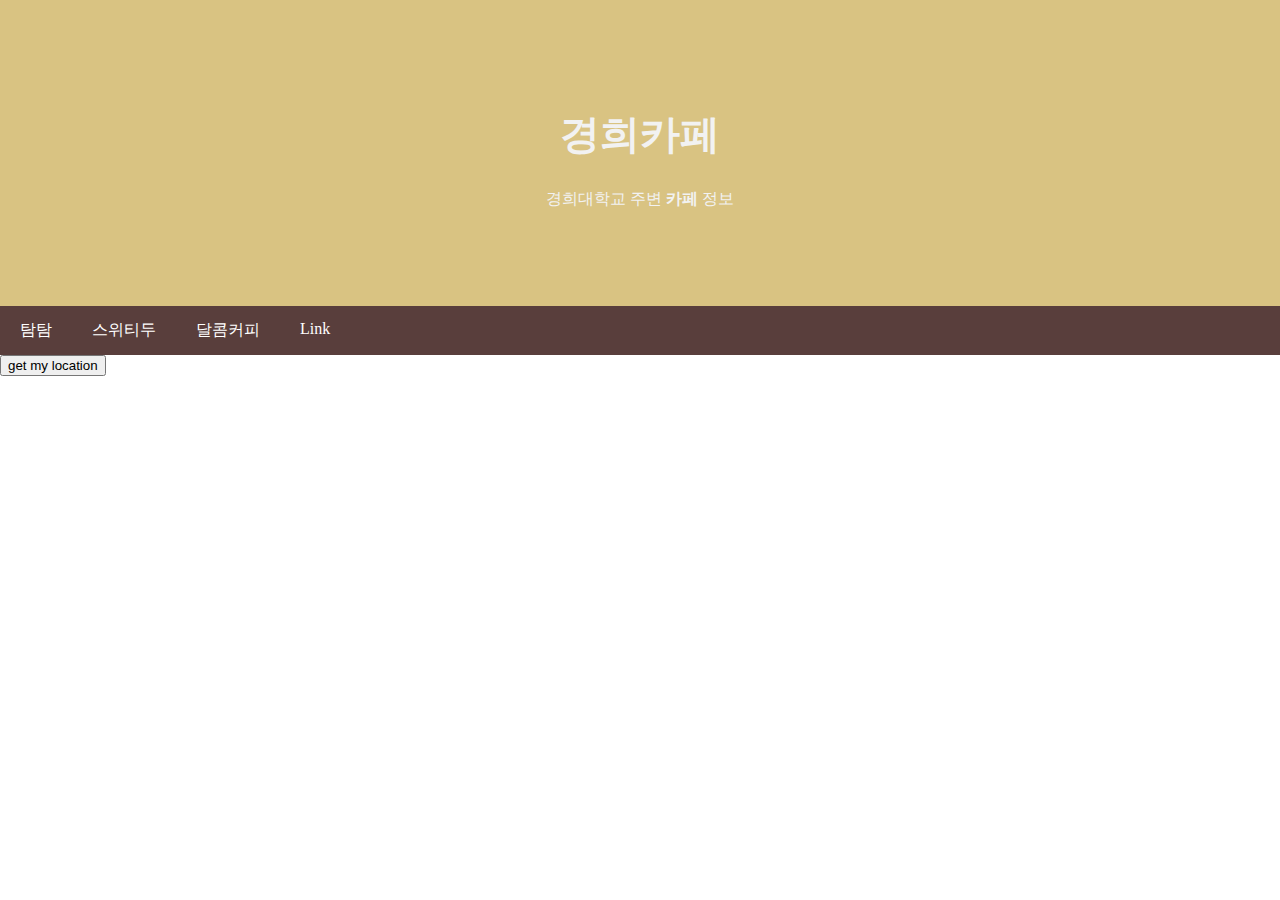
<file: index.html>
<!DOCTYPE html>
<html>
<head>
    <title>경희카페</title>
    <meta charset="utf-8">
    <link rel="stylesheet" href="style.css">
</head>

<body>
    <div class="header">
        <h1><a href="index.html">경희카페</a></h1>
        <p>경희대학교 주변 <b>카페</b> 정보</p>
    </div>

    <div class="navigation_bar">
        <a href="tomtom.html">탐탐</a>
        <a href="sweeteadu.html">스위티두</a>
        <a href="dalkomm.html">달콤커피</a>
        <a href="#" class="right">Link</a>
    </div>

    <button onclick="getLocation()">get my location</button>
    <p id = "demo"></p>

    <script>
        var x = document.getElementById("demo");

        function getLocation() {
            if (navigator.geolocation) {
                navigator.geolocation.getCurrentPosition(showPosition);
            }
            else {
                x.innerHTML = "Geolocation is not supported by this browser"
            }
        }

        function showPosition(position) {
            x.innerHTML = "Latitiude: " + position.coords.latitude + "<br>Longitude: " + position.coords.longitude;
        }
    </script>
</body>
</html>
</file>
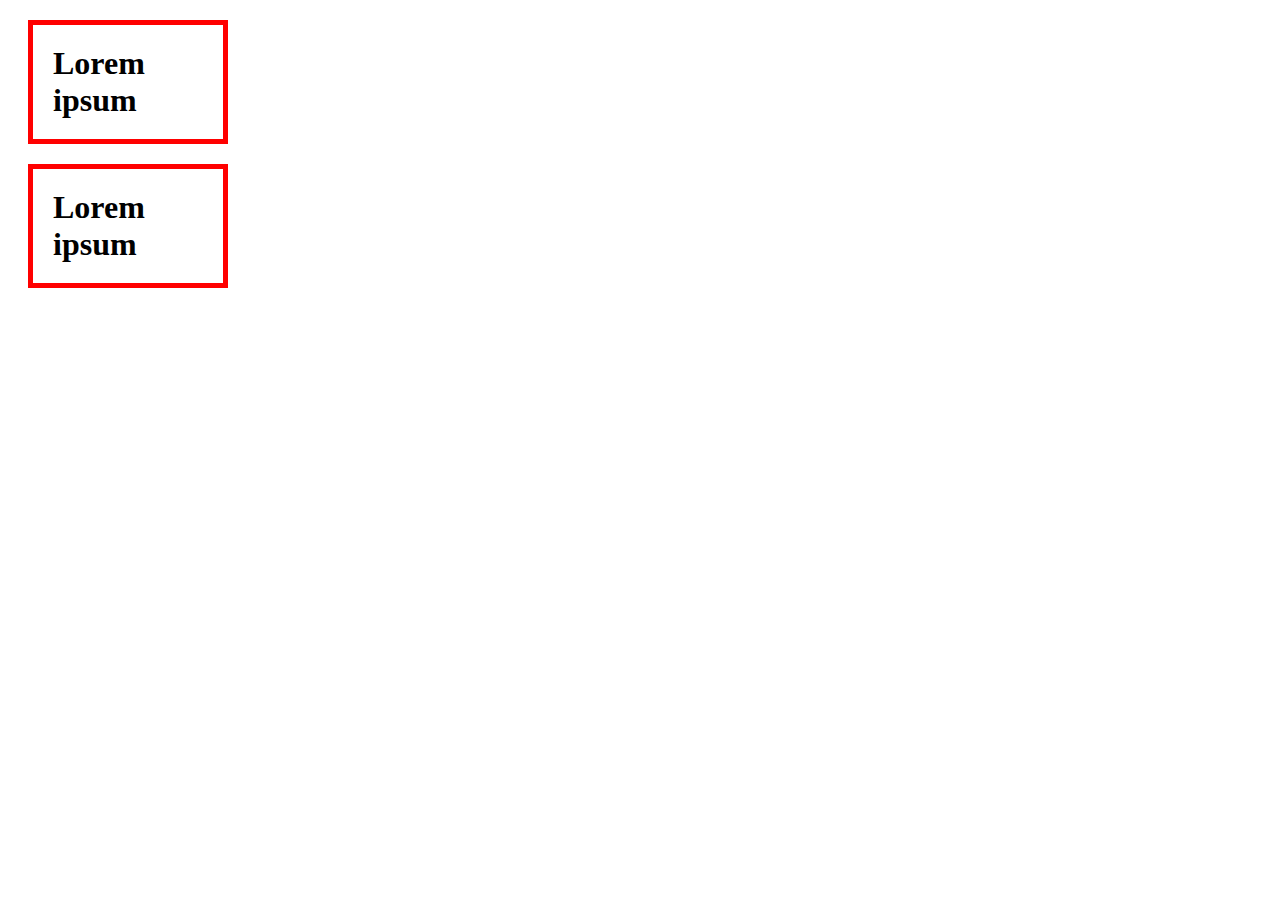
<file: box.html>
<!DOCTYPE html>
<html>
    <head>
        <meta charset="utf-8">
        <title></title>
        <style>
            h1, a{
                border: 5px solid red;
                padding: 20px;
                margin: 20px;
                display:block;
                width: 150px;
            }
        </style>
    </head>
    <body>
            <h1>Lorem ipsum</h1>
            <h1>Lorem ipsum</h1>
    </body>
</html>
</file>
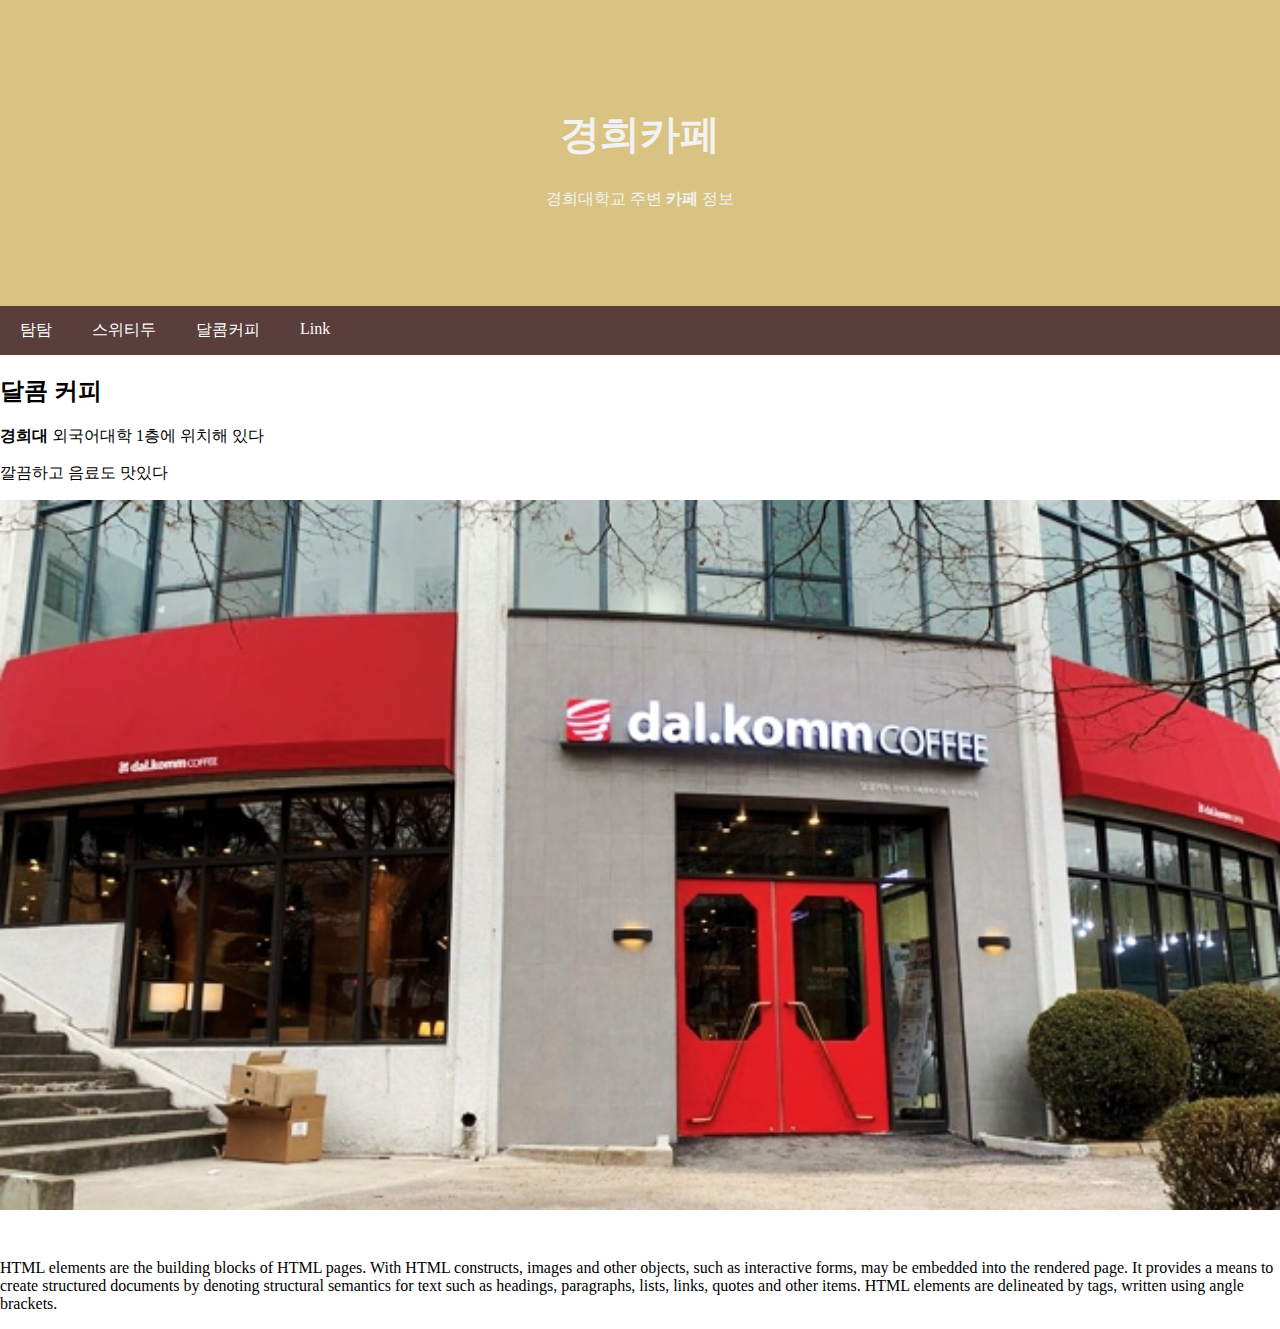
<file: dalkomm.html>
<!DOCTYPE html>
<html>
    <head>
        <title>경희카페</title>
        <meta charset="utf-8">
        <link rel="stylesheet" href="style.css">
    </head>
<body>
    <div class="header">
        <h1><a href="index.html">경희카페</a></h1>
        <p>경희대학교 주변 <b>카페</b> 정보</p>
    </div>
        
    <div class="navigation_bar">
        <a href="tomtom.html">탐탐</a>
        <a href="sweeteadu.html">스위티두</a>
        <a href="dalkomm.html">달콤커피</a>
        <a href="#" class="right">Link</a>
    </div>

<h2>달콤 커피</h2>
<p><strong>경희대</strong> 외국어대학 1층에 위치해 있다</p>
<p>깔끔하고 음료도 맛있다</p>
<img src="dalkomm.jpg" width="100%">
<p style="margin-top: 45px;">HTML elements are the building blocks of HTML pages. With HTML constructs, images and other objects, such as interactive forms, may be embedded into the rendered page. It provides a means to create structured documents by denoting structural semantics for text such as headings, paragraphs, lists, links, quotes and other items. HTML elements are delineated by tags, written using angle brackets. </p>
</body>
</html>
</file>
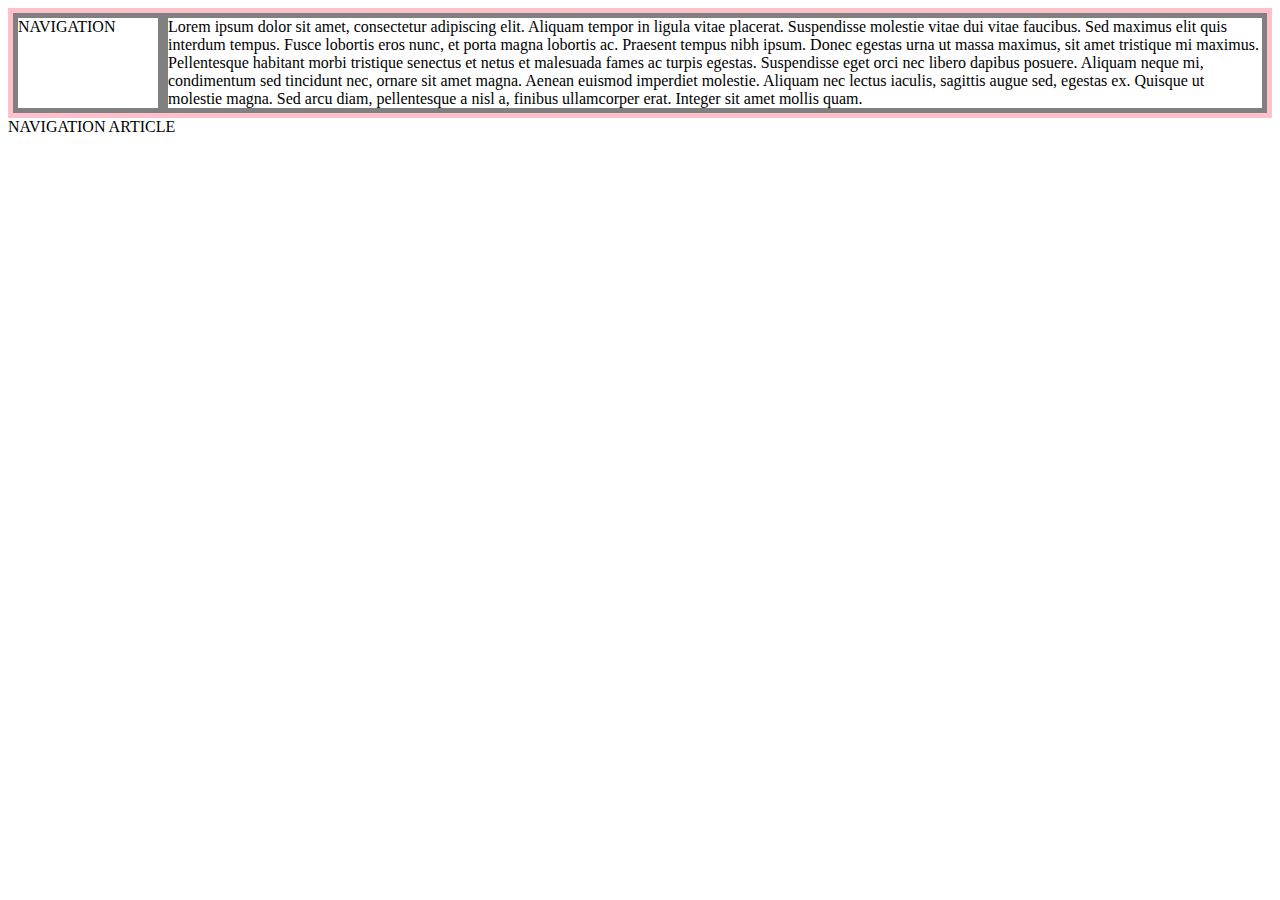
<file: grid.html>
<!DOCTYPE html>
<html>
    <head>
        <meta charset="utf-8">
        <title>grid example</title>
        <style>
            #grid{
                border: 5px solid pink;
                display: grid;
                grid-template-columns: 150px 1fr;
            }
            div {
                border:5px solid gray
            }
        </style>
    </head>
    <body>
        <div id="grid">
            <div>NAVIGATION</div>
            <div>Lorem ipsum dolor sit amet, consectetur adipiscing elit. Aliquam tempor in ligula vitae placerat. Suspendisse molestie vitae dui vitae faucibus. Sed maximus elit quis interdum tempus. Fusce lobortis eros nunc, et porta magna lobortis ac. Praesent tempus nibh ipsum. Donec egestas urna ut massa maximus, sit amet tristique mi maximus. Pellentesque habitant morbi tristique senectus et netus et malesuada fames ac turpis egestas. Suspendisse eget orci nec libero dapibus posuere. Aliquam neque mi, condimentum sed tincidunt nec, ornare sit amet magna. Aenean euismod imperdiet molestie. Aliquam nec lectus iaculis, sagittis augue sed, egestas ex. Quisque ut molestie magna. Sed arcu diam, pellentesque a nisl a, finibus ullamcorper erat. Integer sit amet mollis quam.</div>
        </div>
        <span>NAVIGATION</span>
        <span>ARTICLE</span>
    </body>
</html>
</file>
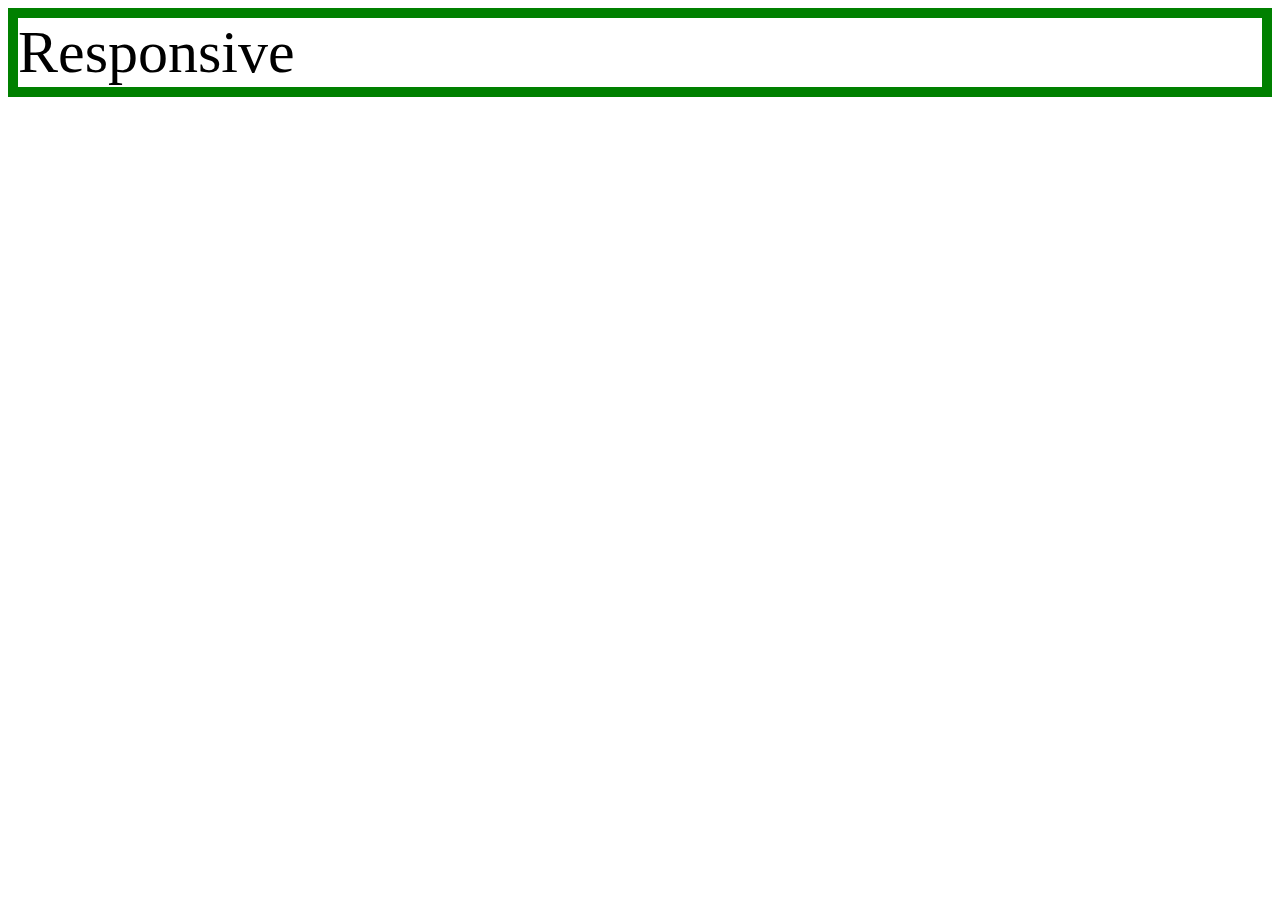
<file: mediaquery.html>
<!DOCTYPE html>
<html>
    <head>
        <meta charset="utf-8">
        <title></title>
    </head>
    <style>
        div{
            border:10px solid green;
            font-size:60px;
        }
        @media(max-width: 250px) {
            div{
                border-color: pink;
            }
        }
    </style>
    <body>
        <div>
            Responsive
        </div>
    </body>
</html>
</file>
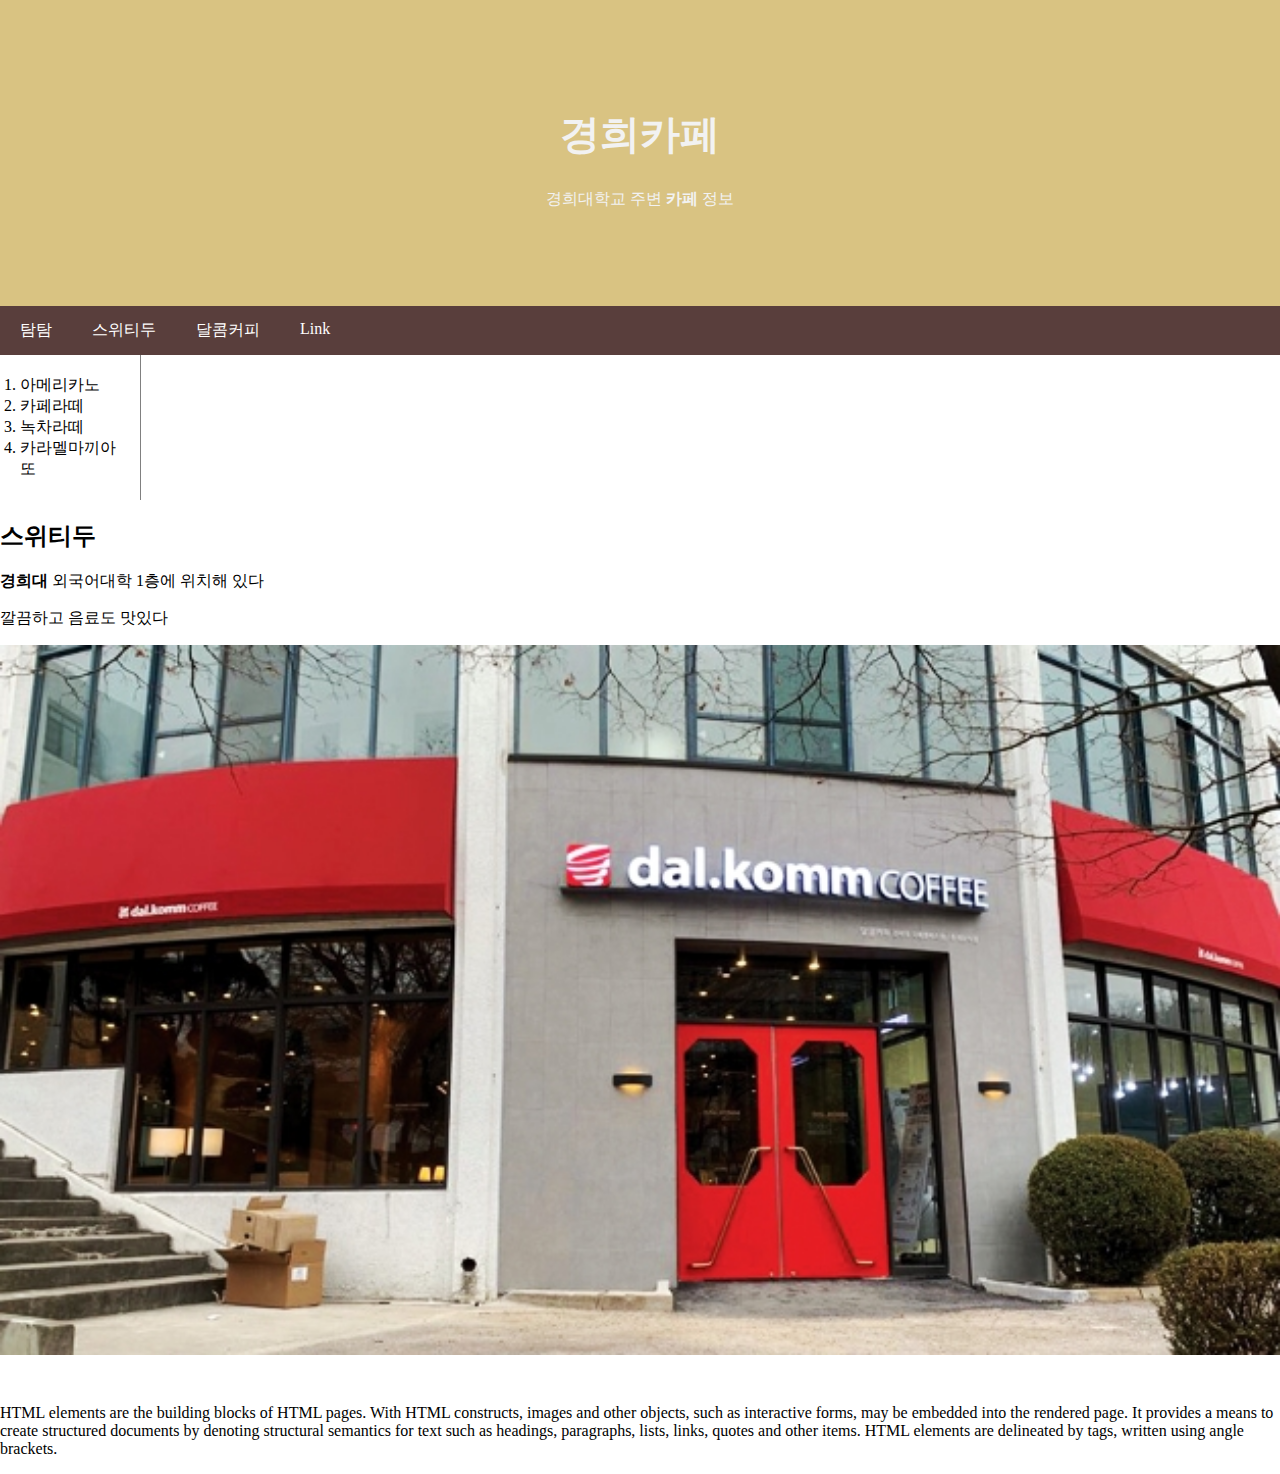
<file: sweeteadu.html>
<!DOCTYPE html>
<html>
    <head>
        <title>경희카페</title>
        <meta charset="utf-8">
        <link rel="stylesheet" href="style.css">
    </head>
<body>
    <div class="header">
        <h1><a href="index.html">경희카페</a></h1>
        <p>경희대학교 주변 <b>카페</b> 정보</p>
    </div>
    
    <div class="navigation_bar">
        <a href="tomtom.html">탐탐</a>
        <a href="sweeteadu.html">스위티두</a>
        <a href="dalkomm.html">달콤커피</a>
        <a href="#" class="right">Link</a>
    </div>


<ol>
<li>아메리카노</li>
<li>카페라떼</li>
<li>녹차라떼</li>
<li>카라멜마끼아또</li>
</ol>

<h2>스위티두</h2>
<p><strong>경희대</strong> 외국어대학 1층에 위치해 있다</p>
<p>깔끔하고 음료도 맛있다</p>
<img src="dalkomm.jpg" width="100%">
<p style="margin-top: 45px;">HTML elements are the building blocks of HTML pages. With HTML constructs, images and other objects, such as interactive forms, may be embedded into the rendered page. It provides a means to create structured documents by denoting structural semantics for text such as headings, paragraphs, lists, links, quotes and other items. HTML elements are delineated by tags, written using angle brackets. </p>
</body>
</html>
</file>
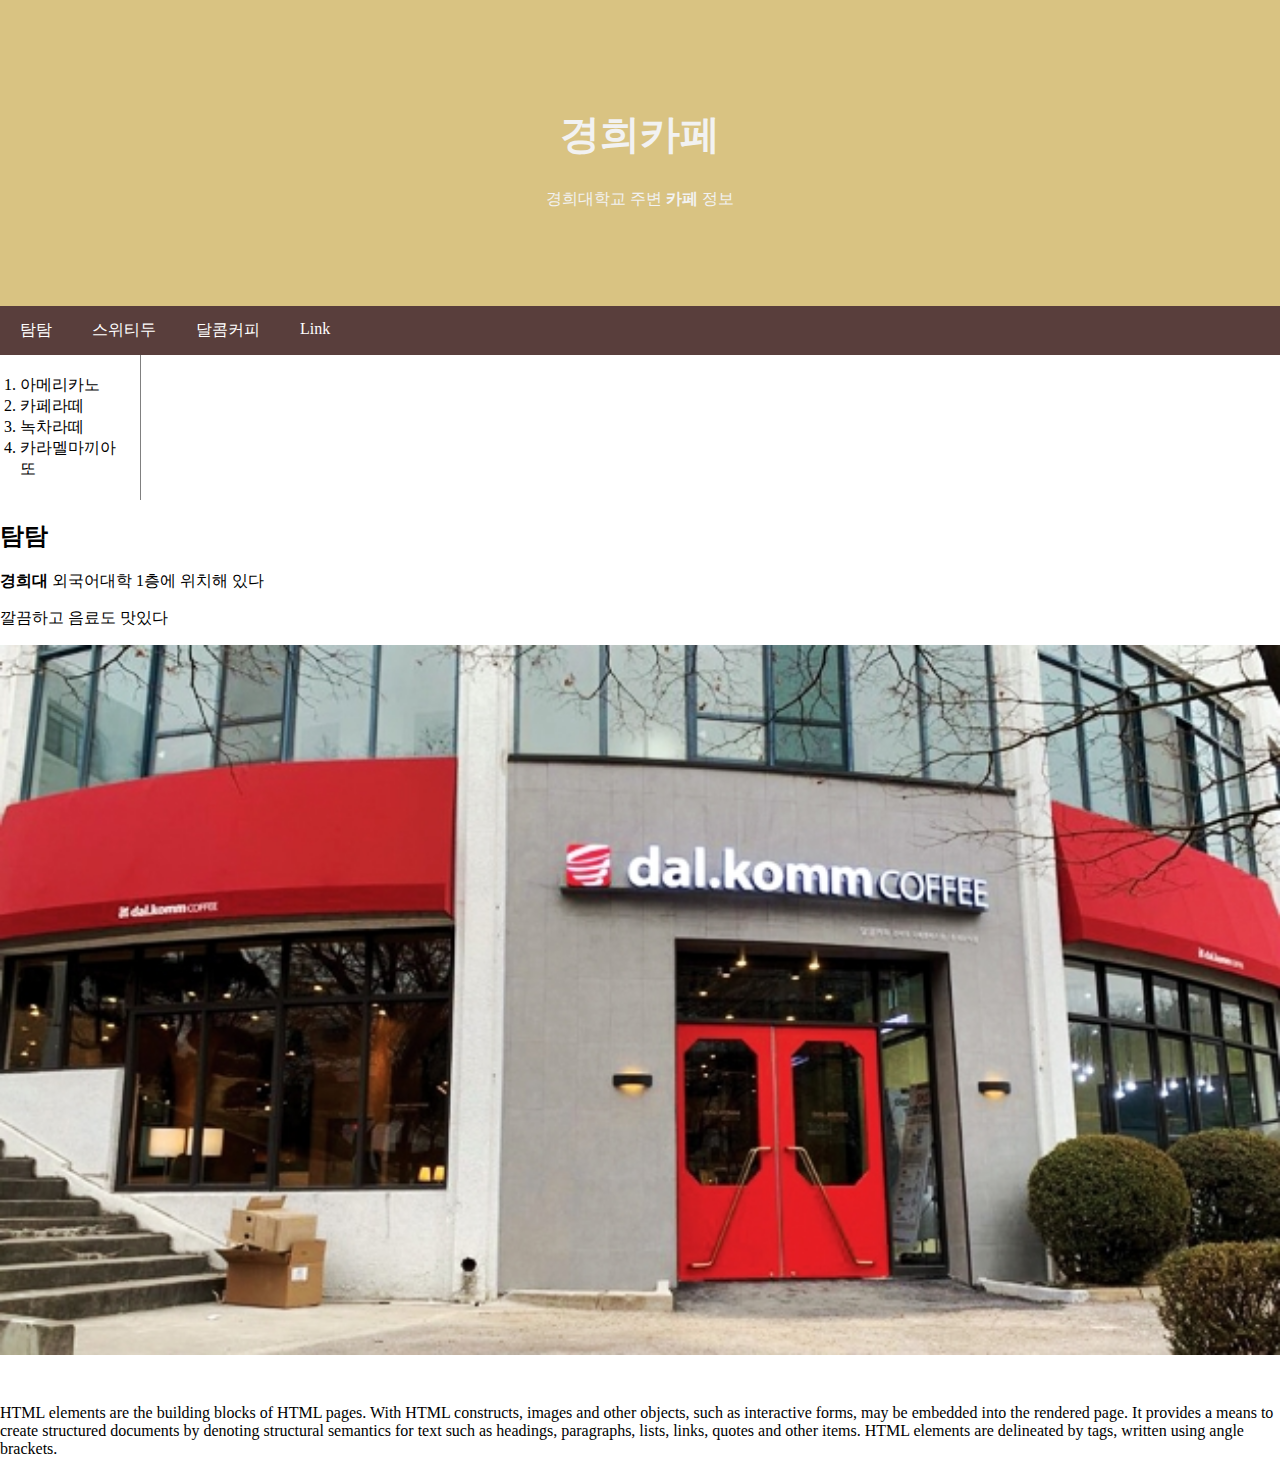
<file: tomtom.html>
<!DOCTYPE html>
<html>
    <head>
        <title>경희카페</title>
        <meta charset="utf-8">
        <link rel="stylesheet" href="style.css">
</head>
<body>
    <div class="header">
        <h1><a href="index.html">경희카페</a></h1>
        <p>경희대학교 주변 <b>카페</b> 정보</p>
    </div>
    
    <div class="navigation_bar">
        <a href="tomtom.html">탐탐</a>
        <a href="sweeteadu.html">스위티두</a>
        <a href="dalkomm.html">달콤커피</a>
        <a href="#" class="right">Link</a>
    </div>
    

<ol>
<li>아메리카노</li>
<li>카페라떼</li>
<li>녹차라떼</li>
<li>카라멜마끼아또</li>
</ol>

<h2>탐탐</h2>
<p><strong>경희대</strong> 외국어대학 1층에 위치해 있다</p>
<p>깔끔하고 음료도 맛있다</p>
<img src="dalkomm.jpg" width="100%">
<p style="margin-top: 45px;">HTML elements are the building blocks of HTML pages. With HTML constructs, images and other objects, such as interactive forms, may be embedded into the rendered page. It provides a means to create structured documents by denoting structural semantics for text such as headings, paragraphs, lists, links, quotes and other items. HTML elements are delineated by tags, written using angle brackets. </p>
</body>
</html>
</file>
<file: style.css>
body{
    font-family: "나눔고딕", "맑은 고딕";
    margin:0;
}
a {
    color:black
}
ol {
    border-right: 1px solid gray;
    width: 100px;
    margin: 0;
    padding: 20px;
}

.header {
    padding: 80px;
    text-align: center;
    background: #D9C382;
    color: #F2F2F2;
}

.header h1 {
    font-size: 40px;
}

.header a {
    color: #F2F2F2;
    text-decoration: none;
}

.navigation_bar {
    overflow: hidden;
    background-color: #593E3C;
    position: sticky;
    position: -webkit-sticky;
    top: 0;
}

.navigation_bar a {
    float: left;
    display: block;
    color: white;
    text-align: center;
    padding: 14px 20px;
    text-decoration: none;
}

.navigation_bar a:hover{
    background-color: black;
}

#grid {
    display: grid;
    grid-template-columns: 150px 1fr;
}
#grid ol {
    padding-left:33px;
}
#gird #article{
    padding-left: 25px;
}
@media(max-width:800px) {
    #grid {
        display: block;
    }
    ol {
        border-right: none;
    }
    h1 {
        border-bottom: none;
    }
}

#icon_img {
    padding: 10px;
}
</file>
